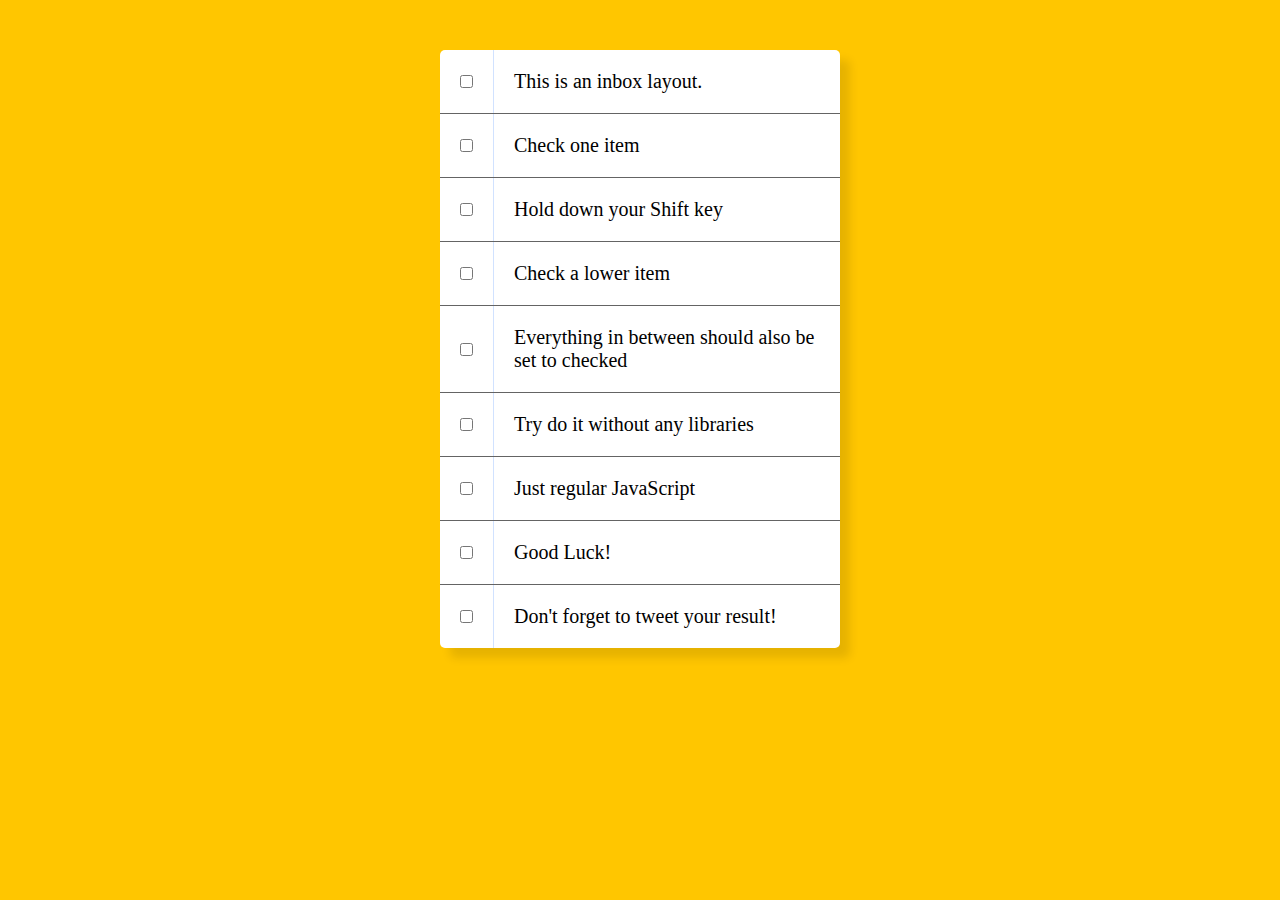
<file: 10 - Hold Shift and Check Checkboxes/index.html>
<!DOCTYPE html>
<html lang="en">

<head>
    <meta charset="UTF-8">
    <meta http-equiv="X-UA-Compatible" content="IE=edge">
    <meta name="viewport" content="width=device-width, initial-scale=1.0">
    <title>Document</title>
    <link rel="stylesheet" href="style.css">
</head>

<body>
    <div class="inbox">
        <div class="item">
            <input type="checkbox" name="0"/>
            <p>This is an inbox layout.</p>
        </div>
        <div class="item">
            <input type="checkbox" name="1">
            <p>Check one item</p>
        </div>
        <div class="item">
            <input type="checkbox" name="2">
            <p>Hold down your Shift key</p>
        </div>
        <div class="item">
            <input type="checkbox" name="3">
            <p>Check a lower item</p>
        </div>
        <div class="item">
            <input type="checkbox" name="4">
            <p>Everything in between should also be set to checked</p>
        </div>
        <div class="item">
            <input type="checkbox" name="5">
            <p>Try do it without any libraries</p>
        </div>
        <div class="item">
            <input type="checkbox" name="6">
            <p>Just regular JavaScript</p>
        </div>
        <div class="item">
            <input type="checkbox" name="7">
            <p>Good Luck!</p>
        </div>
        <div class="item">
            <input type="checkbox" name="8"/>
            <p>Don't forget to tweet your result!</p>
        </div>
    </div>
    <script src="./index.js"></script>
</body>

</html>
</file>
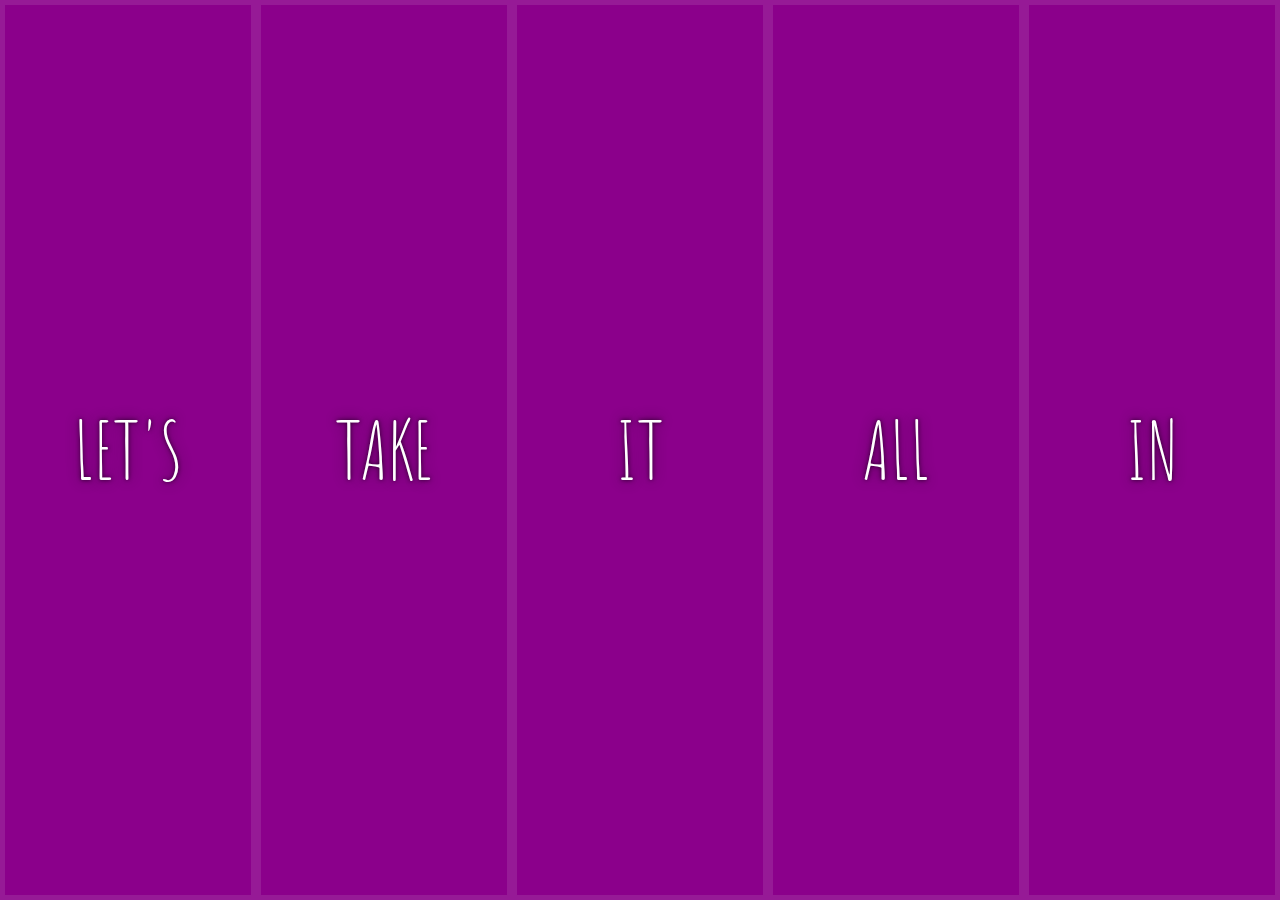
<file: 05/05.html>
<!DOCTYPE html>
<html>
	<head>
		<meta charset="utf-8">
		<title>Flex Panels 馃挭</title>
		<link href='https://fonts.googleapis.com/css?family=Amatic+SC' rel='stylesheet' type='text/css'>
		<link rel="stylesheet" type="text/css" href="./style.css"/>
	</head>
	<body>
		<div class="panels">
		  <div class="panel panel1">
		    <p>Hey</p>
		    <p>Let's</p>
		    <p>Dance</p>
		  </div>
		  <div class="panel panel2">
		    <p>Give</p>
		    <p>Take</p>
		    <p>Receive</p>
		  </div>
		  <div class="panel panel3">
		    <p>Experience</p>
		    <p>It</p>
		    <p>Today</p>
		  </div>
		  <div class="panel panel4">
		    <p>Give</p>
		    <p>All</p>
		    <p>You can</p>
		  </div>
		  <div class="panel panel5">
		    <p>Life</p>
		    <p>In</p>
		    <p>Motion</p>
		  </div>
		</div>
	</body>
	<script src="./index.js" type="text/javascript" charset="utf-8"></script>
</html>
</file>
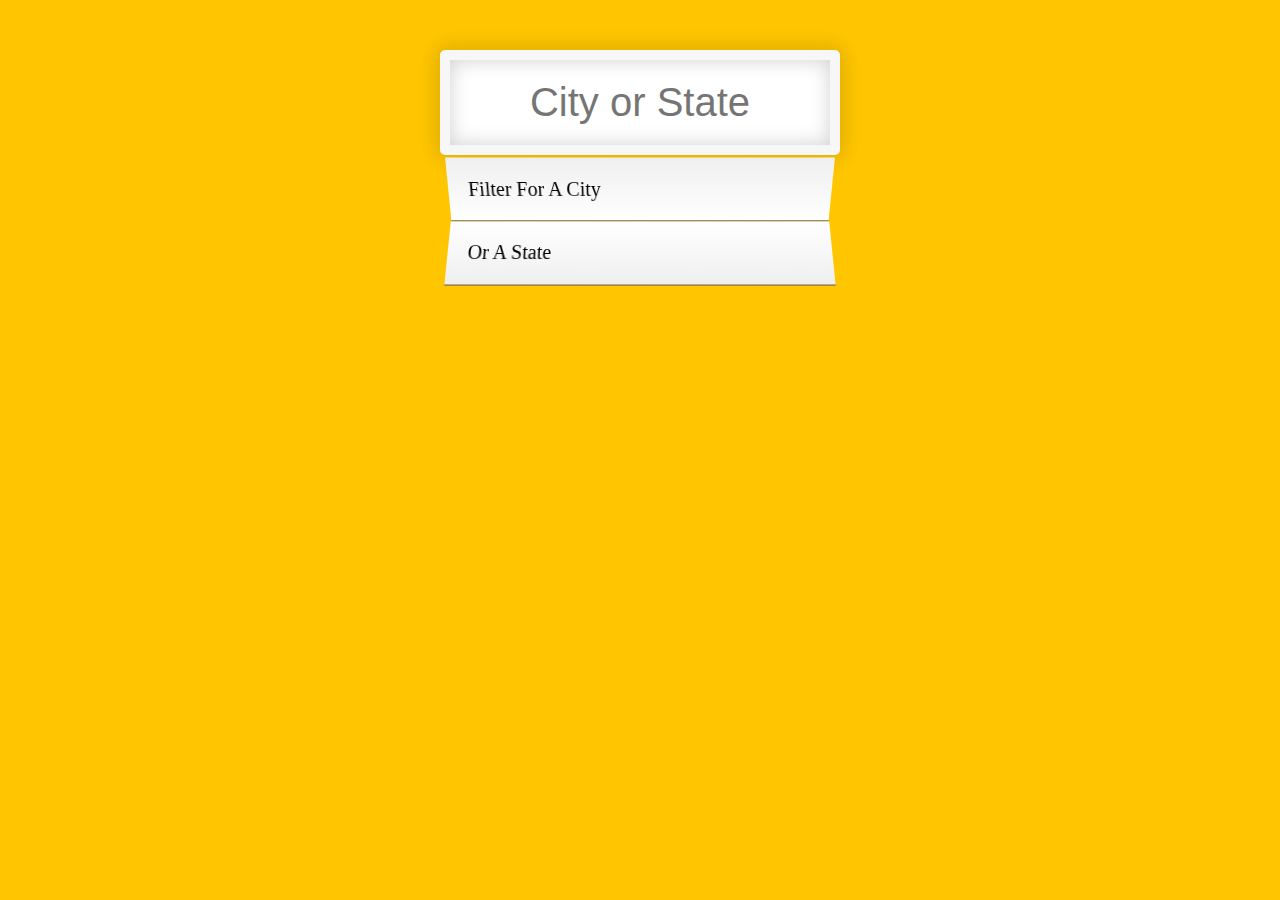
<file: 06/06.html>
<!DOCTYPE html>
<html lang="en">

<head>
    <meta charset="UTF-8">
    <meta http-equiv="X-UA-Compatible" content="IE=edge">
    <meta name="viewport" content="width=device-width, initial-scale=1.0">
    <link rel="stylesheet" href="./style.css">
    <title>Document</title>
</head>

<body>
    <form class="search-form">
        <input type="text" class="search" placeholder="City or State">
        <ul class="suggestions">
            <li>Filter for a city</li>
            <li>or a state</li>
        </ul>
    </form>
    <script src="./index.js"></script>
</body>

</html>
</file>
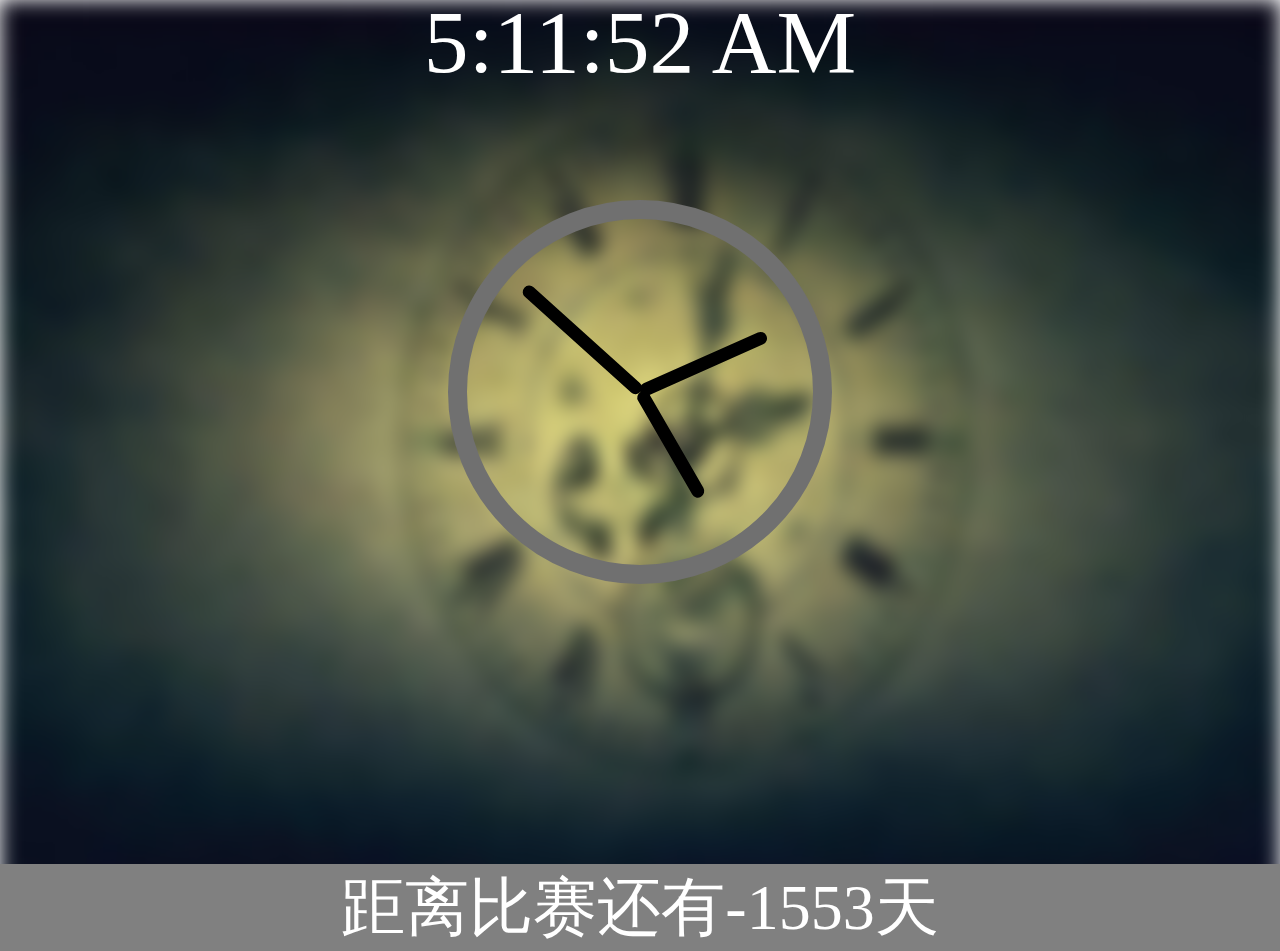
<file: clock/clock.html>
<!DOCTYPE html>
<html lang="en">
<head>
    <meta charset="UTF-8">
    <meta http-equiv="X-UA-Compatible" content="IE=edge">
    <meta name="viewport" content="width=device-width, initial-scale=1.0">
    <title>Clock</title>
    <link rel="stylesheet" href="./style.css">
</head>
<body>
    <img src="./clockBg.jpeg" alt="" srcset="">
    <div class="clock">
        <div class="hour"></div>
        <div class="minute"></div>
        <div class="second"></div>
    </div>
    <p class="time">time</p>
    <p class="endtime">endtime</p>
    <script src="./index.js"></script>
</body>
</html>
</file>
<file: 10 - Hold Shift and Check Checkboxes/style.css>
html{
    font-family: sans-serif;
    background-color:#ffc600;
}
.inbox{
    max-width:400px;
    margin: 50px auto;
    background-color:white;
    border-radius:5px;
    box-shadow: 10px 10px 10px rgba(0,0,0,0.1);
}
.item{
    display: flex;
    align-items: center;
    border-bottom:1px solid rgb(100, 100, 100);
}
.item:last-child {
    border-bottom:0;
}

input:checked + p{
    background-color:#c4c2c2;
    text-transform:line-through ;
}
input[type="checkbox"] {
    margin: 20px;
  }

  p {
    margin: 0;
    padding: 20px;
    transition: background 0.2s;
    flex: 1;
    font-family: 'helvetica neue';
    font-size: 20px;
    font-weight: 200;
    border-left: 1px solid #D1E2FF;
  }
</file>
<file: 05/style.css>
html{
	box-sizing: border-box;
	background-color: yellow;
	font-family: "arial, helvetica, sans-serif";
	font-size: 20px;
	font-weight: 200;
}
body{
	margin: 0;
}
*,*:before,*:after{
	box-sizing: inherit;
}
.panels{
	min-height: 100vh;
	overflow: hidden;
	display: flex;
}
.panel{
	background: darkmagenta;
	box-shadow: inset 0 0 0 5px rgba(255,255,255,0.1);
	color: white;
	text-align: center;
	transition:
	  font-size 0.7s cubic-bezier(0.61,-0.19, 0.7,-0.11),
	  flex 0.7s cubic-bezier(0.61,-0.19, 0.7,-0.11),
	  background 0.2s;
	  font-size: 20px;
	  background-size: cover;
	  background-position: center;
	  flex: 1;
	  display: flex;
	  align-items: center;
	  flex-direction: column;
}
.panel1 { background-image:url(https://source.unsplash.com/gYl-UtwNg_I/1500x1500); }
.panel2 { background-image:url(https://source.unsplash.com/rFKUFzjPYiQ/1500x1500); }
.panel3 { background-image:url(https://images.unsplash.com/photo-1465188162913-8fb5709d6d57?ixlib=rb-0.3.5&q=80&fm=jpg&crop=faces&cs=tinysrgb&w=1500&h=1500&fit=crop&s=967e8a713a4e395260793fc8c802901d); }
.panel4 { background-image:url(https://source.unsplash.com/ITjiVXcwVng/1500x1500); }
.panel5 { background-image:url(https://source.unsplash.com/3MNzGlQM7qs/1500x1500); }
.panel > *{
	margin: 0;
	width: 100%;
	transition: transform 0.5s;
	flex: 1 0 auto;
	display: flex;
	justify-content: center;
	align-items: center;
}
.panel > *:first-child { transform: translateY(-100%); }
 .panel > *:last-child { transform: translateY(100%); }
 .panel.open-active > *:first-child { transform: translateY(0); }
 .panel.open-active > *:last-child { transform: translateY(0); }
 .panel p {
      text-transform: uppercase;
      font-family: 'Amatic SC', cursive;
      text-shadow: 0 0 4px rgba(0, 0, 0, 0.72), 0 0 14px rgba(0, 0, 0, 0.45);
      font-size: 2em;
    }
.panel p:nth-child(2) {
	  font-size: 4em;
}
	
.panel.open {
	  flex: 5;
	  font-size: 40px;
}
	
@media only screen and (max-width: 600px) {
	  .panel p {
	    font-size: 1em;
	  }
}
</file>
<file: 06/style.css>
html {
    box-sizing: border-box;
    background-color: #ffc600;
    font-family: 'helvetia neue';
    font-size: 20px;
    font-weight: 200;
}

*,
*::before,
*::after {
    box-sizing: inherit;
}

input {
    width: 100%;
    padding: 20px;
}

.search-form {
    max-width: 400px;
    margin: 50px auto;
}

input.search {
    text-align: center;
    outline: 0;
    border: 10px solid #F7F7F7;
    width: 100%;
    top: 10px;
    z-index: 2;
    border-radius: 5px;
    font-size: 40px;
    box-shadow: 0 0 20px 5px rgba(0, 0, 0, 0.12), inset 0 0 20px rgba(0, 0, 0, 0.19);
}

.suggestions {
    margin: 0;
    padding: 0;
    position: relative;
    /*perspective: 20px;*/
}

.suggestions li {
    background-color: white;
    width: 96%;
    list-style: none;
    border-bottom: 1px solid rgb(85, 76, 76);
    box-shadow: 0 0 10px raga(0, 0, 0, 0.14);
    margin: 0 auto;
    padding: 20px;
    transition: background 0.2s;
    display: flex;
    justify-content: space-between;
    text-transform: capitalize;
}

.suggestions li:nth-child(even) {
    transform: perspective(100px) rotateX(3deg) translateY(2px) scale(1.001);
    background: linear-gradient(to bottom, #ffffff 0%, #EFEFEF 100%);
}

.suggestions li:nth-child(odd) {
    transform: perspective(100px) rotateX(-3deg) translateY(3px);
    background: linear-gradient(to top, #ffffff 0%, #EFEFEF 100%);
}
</file>
<file: clock/style.css>
html{
    margin: 0;
    padding: 0;
    box-sizing: border-box;
    font-size:calc(100vw/10);
}

*,*::after,*::before{
    box-sizing: inherit;
}

body{
    margin: 0;
    max-height: 100vh;
    position: relative;
    display: flex;
    align-items: center;
    justify-content: center;
}

img{
    position:absolute;
    left: 0;
    top: 0;
    width: 100vw;
    height: 100vh;
    filter: blur(10px);
}

.clock{
    position: absolute;
    top: 200px;
    width: 3rem;
    height: 3rem;
    border-radius:2rem;
    border:0.15rem solid rgb(112, 112, 112);
    overflow: hidden;
    /* box-shadow: 2px 2px 5px 5px yellow; */
    padding:0.1rem;
}
.hour{
    position: absolute;
    left: 50%;
    top: 50%;
    width: 0.1rem;
    height: 35%;
    background-color:black;
    border-radius:1rem;
    margin-left:-0.05rem;
    transform-origin: 50% 0%;
    transform:rotate(90deg);
    transition: all 0.05s;
}
.minute{
    position: absolute;
    left: 50%;
    top: 50%;
    width: 0.1rem;
    height: 40%;
    background-color:black;
    border-radius:1rem;
    margin-left:-0.05rem;
    transform-origin: 50% 0%;
    transform:rotate(0deg);
    transition: all 0.05s;
}
.second{
    position: absolute;
    left: 50%;
    top: 50%;
    width: 0.1rem;
    height: 45%;
    background-color:black;
    border-radius:1rem;
    margin-left:-0.05rem;
    transform-origin: 50% 0%;
    transform:rotate(25deg);
    transition: all 0.05s;
}
p{
    position: absolute;
    left: 0;
    top: -100px;
    width: 100vw;
    text-align: center;
    color:white;
    font-size:0.7rem
}
.endtime{
    position: absolute;
    left: 0;
    top: 800px;
    width: 100vw;
    text-align: center;
    color:white;
    font-size: 0.5rem;
    background-color:gray;
}
</file>
